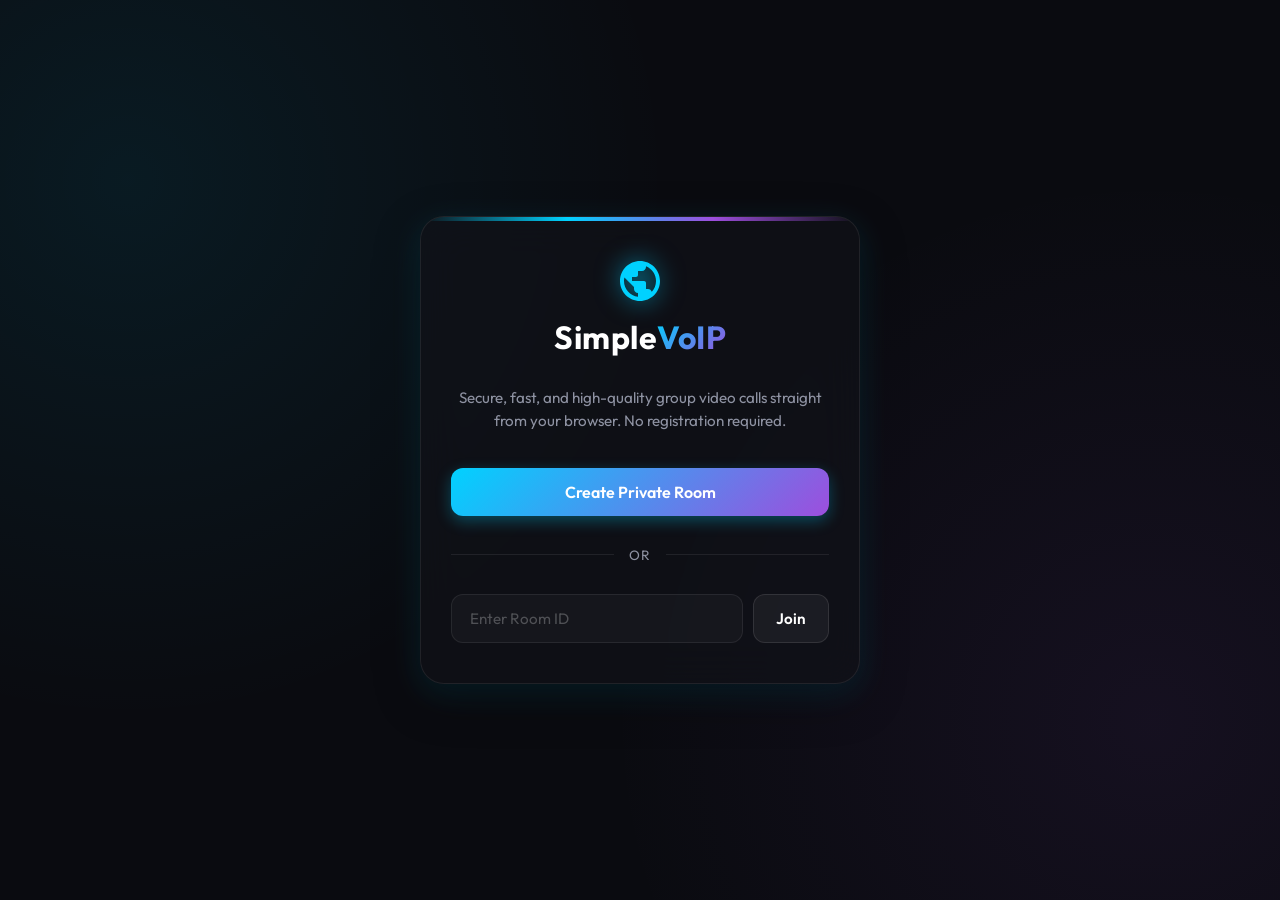
<file: client/index.html>
<!DOCTYPE html>
<html lang="en">
<head>
    <meta charset="UTF-8">
    <meta name="viewport" content="width=device-width, initial-scale=1.0">
    <title>SimpleVoIP - Private Video Calling Rooms</title>
    <link rel="preconnect" href="https://fonts.googleapis.com">
    <link rel="preconnect" href="https://fonts.gstatic.com" crossorigin>
    <link href="https://fonts.googleapis.com/css2?family=Outfit:wght@300;400;600;700&display=swap" rel="stylesheet">
    <style>
        /* Core Variables */
        :root {
            --bg-primary: #0a0b10;
            --bg-secondary: #12131a;
            --accent-blue: #00d2ff;
            --accent-purple: #9d4edd;
            --accent-green: #00f5d4;
            --accent-red: #ff3366;
            --text-primary: #ffffff;
            --text-secondary: #8e92a2;
            --glass-bg: rgba(18, 19, 26, 0.65);
            --glass-border: rgba(255, 255, 255, 0.08);
            --shadow-glow: 0 8px 32px 0 rgba(0, 210, 255, 0.15);
        }

        /* Global Reset */
        * {
            box-sizing: border-box;
            margin: 0;
            padding: 0;
            font-family: 'Outfit', sans-serif;
            -webkit-font-smoothing: antialiased;
        }

        body {
            background-color: var(--bg-primary);
            background-image: 
                radial-gradient(circle at 10% 20%, rgba(0, 210, 255, 0.08) 0%, transparent 40%),
                radial-gradient(circle at 90% 80%, rgba(157, 78, 221, 0.08) 0%, transparent 40%);
            color: var(--text-primary);
            height: 100vh;
            height: 100dvh;
            overflow: hidden;
            display: flex;
            justify-content: center;
            align-items: center;
            padding: 20px;
        }

        /* Home Card Styling */
        .home-card {
            width: 100%;
            max-width: 440px;
            background: var(--glass-bg);
            backdrop-filter: blur(20px);
            -webkit-backdrop-filter: blur(20px);
            border: 1px solid var(--glass-border);
            border-radius: 24px;
            padding: 40px 30px;
            box-shadow: 0 15px 45px rgba(0, 0, 0, 0.4), var(--shadow-glow);
            text-align: center;
            animation: cardEntrance 0.8s cubic-bezier(0.16, 1, 0.3, 1);
            position: relative;
            overflow: hidden;
        }

        /* Rotating glowing border effect */
        .home-card::before {
            content: '';
            position: absolute;
            top: 0;
            left: 0;
            width: 100%;
            height: 4px;
            background: linear-gradient(90deg, transparent, var(--accent-blue), var(--accent-purple), transparent);
            animation: borderFlow 3s linear infinite;
        }

        /* Logo Area */
        .logo-container {
            display: flex;
            flex-direction: column;
            align-items: center;
            gap: 12px;
            margin-bottom: 30px;
        }

        .logo-icon {
            color: var(--accent-blue);
            filter: drop-shadow(0 0 12px rgba(0, 210, 255, 0.6));
            animation: rotateLogo 12s linear infinite;
        }

        .logo-text {
            font-size: 2rem;
            font-weight: 700;
            letter-spacing: 0.5px;
        }

        .logo-text .highlight {
            background: linear-gradient(135deg, var(--accent-blue) 0%, var(--accent-purple) 100%);
            -webkit-background-clip: text;
            -webkit-text-fill-color: transparent;
        }

        .subtitle {
            font-size: 0.95rem;
            color: var(--text-secondary);
            margin-bottom: 35px;
            line-height: 1.5;
        }

        /* Action Buttons & Inputs */
        .action-group {
            display: flex;
            flex-direction: column;
            gap: 20px;
        }

        .primary-btn {
            background: linear-gradient(135deg, var(--accent-blue) 0%, var(--accent-purple) 100%);
            color: #ffffff;
            border: none;
            padding: 14px 28px;
            font-size: 1rem;
            font-weight: 600;
            border-radius: 12px;
            cursor: pointer;
            transition: all 0.3s cubic-bezier(0.175, 0.885, 0.32, 1.275);
            box-shadow: 0 5px 15px rgba(0, 210, 255, 0.3);
            width: 100%;
        }

        .primary-btn:hover {
            transform: translateY(-2px);
            box-shadow: 0 8px 25px rgba(0, 210, 255, 0.5);
            filter: brightness(1.1);
        }

        .primary-btn:active {
            transform: translateY(0);
        }

        /* Divider */
        .divider {
            display: flex;
            align-items: center;
            text-align: center;
            color: var(--text-secondary);
            font-size: 0.85rem;
            text-transform: uppercase;
            letter-spacing: 1px;
            margin: 10px 0;
        }

        .divider::before, .divider::after {
            content: '';
            flex: 1;
            border-bottom: 1px solid rgba(255, 255, 255, 0.08);
        }

        .divider:not(:empty)::before {
            margin-right: 15px;
        }

        .divider:not(:empty)::after {
            margin-left: 15px;
        }

        /* Join Form */
        .join-form {
            display: flex;
            gap: 10px;
        }

        .text-input {
            flex: 1;
            background: rgba(255, 255, 255, 0.03);
            border: 1px solid var(--glass-border);
            border-radius: 12px;
            padding: 14px 18px;
            color: #ffffff;
            font-size: 0.95rem;
            outline: none;
            transition: all 0.3s ease;
        }

        .text-input:focus {
            border-color: var(--accent-blue);
            box-shadow: 0 0 10px rgba(0, 210, 255, 0.2);
            background: rgba(255, 255, 255, 0.06);
        }

        .text-input::placeholder {
            color: rgba(255, 255, 255, 0.25);
        }

        .secondary-btn {
            background: rgba(255, 255, 255, 0.05);
            border: 1px solid rgba(255, 255, 255, 0.1);
            color: var(--text-primary);
            padding: 14px 22px;
            font-size: 0.95rem;
            font-weight: 600;
            border-radius: 12px;
            cursor: pointer;
            transition: all 0.3s ease;
        }

        .secondary-btn:hover {
            background: rgba(255, 255, 255, 0.12);
            border-color: rgba(255, 255, 255, 0.2);
        }

        /* Animations */
        @keyframes rotateLogo {
            from { transform: rotate(0deg); }
            to { transform: rotate(360deg); }
        }

        @keyframes cardEntrance {
            from { transform: translateY(30px); opacity: 0; }
            to { transform: translateY(0); opacity: 1; }
        }

        @keyframes borderFlow {
            0% { background-position: 0% 50%; }
            100% { background-position: 400% 50%; }
        }

        /* Responsive */
        @media (max-width: 480px) {
            .home-card {
                padding: 30px 20px;
                border-radius: 20px;
            }
            .logo-text {
                font-size: 1.7rem;
            }
            .join-form {
                flex-direction: column;
            }
            .secondary-btn {
                width: 100%;
            }
        }
    </style>
</head>
<body>
    <div class="home-card">
        <div class="logo-container">
            <svg class="logo-icon" viewBox="0 0 24 24" width="48" height="48">
                <path fill="currentColor" d="M12 2C6.48 2 2 6.48 2 12s4.48 10 10 10 10-4.48 10-10S17.52 2 12 2zm-1 17.93c-3.95-.49-7-3.85-7-7.93 0-.62.08-1.21.21-1.79L9 15v1c0 1.1.9 2 2 2v1.93zm6.9-2.53c-.26-.81-1-1.4-1.9-1.4h-1v-3c0-.55-.45-1-1-1h-6v-2h2c.55 0 1-.45 1-1V7h2c1.1 0 2-.9 2-2v-.41c2.93 1.19 5 4.06 5 7.41 0 2.08-.8 3.97-2.1 5.39z"/>
            </svg>
            <h1 class="logo-text">Simple<span class="highlight">VoIP</span></h1>
        </div>

        <p class="subtitle">Secure, fast, and high-quality group video calls straight from your browser. No registration required.</p>

        <div class="action-group">
            <!-- Create Room Action -->
            <button class="primary-btn" id="createRoomBtn">Create Private Room</button>

            <div class="divider">or</div>

            <!-- Join Room Action -->
            <form class="join-form" id="joinForm">
                <input class="text-input" type="text" id="roomIdInput" placeholder="Enter Room ID" autocomplete="off" required>
                <button class="secondary-btn" type="submit">Join</button>
            </form>
        </div>
    </div>

    <script>
        // Generate random room ID (format: xxx-xxxx-xxx)
        function generateRoomId() {
            const chars = 'abcdefghijklmnopqrstuvwxyz0123456789';
            const segment = (len) => Array.from({length: len}, () => chars[Math.floor(Math.random() * chars.length)]).join('');
            return `${segment(3)}-${segment(4)}-${segment(3)}`;
        }

        // Event listener for creating a room
        document.getElementById('createRoomBtn').addEventListener('click', () => {
            const roomId = generateRoomId();
            window.location.href = `/${roomId}`;
        });

        // Extract room ID from possible URL or plain text
        function extractRoomId(input) {
            input = input.trim();
            if (!input) return '';
            
            try {
                const url = new URL(input);
                const path = url.pathname.replace(/^\/+|\/+$/g, '');
                const segment = path.split('/')[0];
                return segment ? segment.split('?')[0].split('#')[0] : '';
            } catch (e) {
                if (input.includes('/')) {
                    const parts = input.split('/');
                    for (let i = parts.length - 1; i >= 0; i--) {
                        const segment = parts[i].split('?')[0].split('#')[0].trim();
                        if (segment) return segment;
                    }
                }
                return input.split('?')[0].split('#')[0].trim();
            }
        }

        // Event listener for joining an existing room
        document.getElementById('joinForm').addEventListener('submit', (e) => {
            e.preventDefault();
            const inputVal = document.getElementById('roomIdInput').value;
            const roomId = extractRoomId(inputVal);
            if (roomId) {
                // Redirect user to the room URL
                window.location.href = `/${roomId}`;
            }
        });
    </script>
</body>
</html>
</file>
